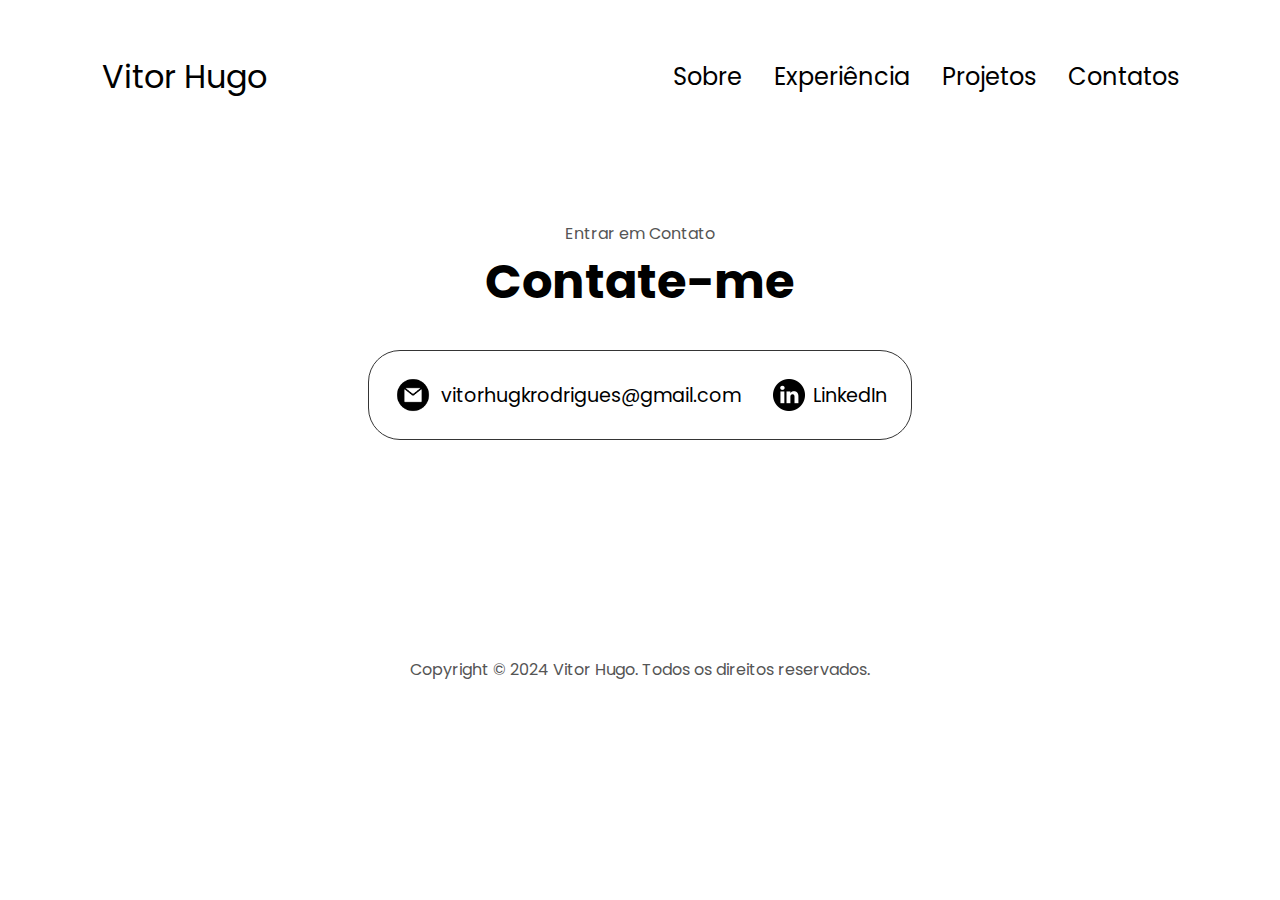
<file: html/contato.html>
<!DOCTYPE html>
<html lang="pt-br">
  <head>
    <meta charset="UTF-8" />
    <meta http-equiv="X-UA-Compatible" content="IE=edge" />
    <meta name="viewport" content="width=device-width, initial-scale=1.0" />
    <title>Meu Contato</title>
    <link rel="stylesheet" href="/css/style.css" />
    <link rel="stylesheet" href="/css/mediaqueries.css" />
  </head>
  <body>
    <div class="container-header">
      <nav id="nav">
        <div class="logo"> <a href="../index.html">Vitor Hugo</a></div>
        <br>
        <div>
          <ul class="links">
            <li><a href="sobre.html">Sobre</a></li>
            <li><a href="experiencia.html">Experiência</a></li>
            <li><a href="projetos.html">Projetos</a></li>
            <li><a href="contato.html">Contatos</a></li>
          </ul>
        </div>
      </nav>
    </div>
    
    <section id="contato">
        <p class="sessao-p1">Entrar em Contato</p>
        <h1 class="titulo">Contate-me</h1>
        <div class="contato-container">
          <div class="contato-info-container">
            <img
              src="/assets/email.png"
              alt="Email"
              class="icon contato-icon email-icon"
            />
            <p><a href="mailto:vitorhugkrodrigues@gmail.com">vitorhugkrodrigues@gmail.com</a></p>
          </div>
          <div class="contato-info-container">
            <img
              src="/assets/linkedin.png"
              alt="LinkedIn icon"
              class="icon contato-icon"
            />
            <p><a href="https://linkedin.com/in/vitorhugorodri">LinkedIn</a></p>
          </div>
        </div>
      </section>
      <br>
          <footer>
            <p>Copyright &#169; 2024 Vitor Hugo. Todos os direitos reservados.</p>
          </footer>

        </body>
      </html>
</file>
<file: css/style.css>
@import url("https://fonts.googleapis.com/css2?family=Poppins:wght@300;400;500;600&display=swap");

:root {
  --rgb858585: rgb(85, 85, 85);
  --black: black;
  --white: white;
  --grey: grey;
  --rgb181: rgb(181, 181, 181);
  --rgb53: rgb(53, 53, 53) 0.1rem solid;
  --rgb535353: rgb(53, 53, 53);
  --rgb255: rgb(255, 255, 255) 0.1rem solid;
  --rgb: rgb(163, 163, 163);
  --rgb0: rgb(0, 0, 0);
  --rgb250: rgb(250, 250, 250);
}


* {
  margin: 0;
  padding: 0;
  border: 0;
  box-sizing: border-box;
}

/* -----------------------mode dark----------------------- */
body {
  font-family: "Poppins", sans-serif;
  background-color: var(--white);
  transition: background-color 0.8s ease, color 0.8s ease;
}

.checkbox {
  opacity: 0;
  position: absolute;
}

.check {
  padding: 7px;
  height: 55px;
}

.label {
  background-color: var(--black);
  border-radius: 50px;
  cursor: pointer;
  display: flex;
  justify-content: space-between;
  align-items: center;
  padding: 4px;
  /*aqui*/
  position: relative;
  height: 30px;
  /*aqui*/
  width: 56px;
  /*aqui*/
  transform: scale(1.5);
}

.label i {
  font-size: 15px;
  /* Adjust icon size */
  padding: 5px;

}

.label .ball {
  background-color: var(--white);
  border-radius: 50%;
  position: absolute;
  top: 3px;
  left: 4px;
  /*aqui*/
  height: 24px;
  /*aqui*/
  width: 24px;
  /*aqui*/
  transform: translateX(0px);
  transition: transform 0.2s linear;
}

.checkbox:checked+.label .ball {
  transform: translateX(24px);
}

.fa-moon {
  color: #f1c40f;
}

.fa-sun {
  color: #f39c12;
}

/* ---------------------principal------------------- */


html {
  scroll-behavior: smooth;
}

p {
  color: var(--rgb858585);
}

a,
.btn {
  transition: all 300ms ease;
}

nav,
.links {
  display: flex;
}

nav {
  justify-content: space-around;
  align-items: center;
  height: 17vh;
}

.links {
  gap: 2rem;
  list-style: none;
  font-size: 1.5rem;
  z-index: 99;
  display: flex;
}

a {
  color: var(--black);
  text-decoration: none;
  text-decoration-color: var(--white);
  ;
}

a:hover {
  color: var(--grey);
  text-decoration: underline;
  text-underline-offset: 1rem;
  text-decoration-color: var(--rgb181);
  ;
}

.logo {
  font-size: 2rem;
}

.logo:hover {
  cursor: default;
}

section {
  padding-top: 4vh;
  height: 72vh;
  margin: 0 10rem;
  box-sizing: border-box;
  min-height: fit-content;
  transition: background-color 0.8s ease, color 0.8s ease;
}

.sessao-container {
  display: flex;
}

#perfil {
  display: flex;
  justify-content: center;
  gap: 2rem;
  height: 80vh;
}

.foto-container {
  display: flex;
  height: 400px;
  width: 400px;
  margin: auto 0;
  border-radius: 50%;
}

.foto-container2 {
  display: flex;
  height: 400px;
  width: 400px;
  margin: auto 0;
  border-radius: 50%;

}

h3 {
  color: var(--black);
}

.sessao-texto {
  align-self: center;
  text-align: center;
}

.sessao-texto p {
  font-weight: 600;
}

.sessao-p1 {
  text-align: center;
}

.sessao-p2 {
  font-size: 1.75rem;
  margin-bottom: 1rem;
}

.titulo {
  font-size: 3rem;
  text-align: center;
}

.titulos-sobres {
  font-size: 3rem;
  text-align: center;
}

#sociais {
  display: flex;
  justify-content: center;
  margin-top: 1rem;
  gap: 1rem;
}

.icon {
  cursor: pointer;
  height: 2rem;
}

.container-botao {
  display: flex;
  justify-content: center;
  gap: 1rem;
}

.btn {
  font-weight: 600;
  transition: all 300ms ease;
  padding: 1rem;
  width: 8rem;
  border-radius: 2rem;
}

.btn-color-1,
.btn-color-2 {
  border: var(--rgb53);
}

.btn-color-1:hover,
.btn-color-2:hover {
  cursor: pointer;
}

.btn-color-1,
.btn-color-2:hover {
  background: var(--rgb535353);
  ;
  color: var(--white);
  ;
}

.btn-color-1:hover {
  background: var(--rgb0);
}

.btn-color-2 {
  background: none;
}

.btn-color-2:hover {
  border: var(--rgb255);
}

.container-botao {
  gap: 1rem;
}

#sobre {
  margin: 3rem 5% 0 5%;
  position: relative;
}

.sobre-containers {
  gap: 2rem;
  margin-bottom: 2rem;
  margin-top: 2rem;
}

.sobre-detalhes-container {
  justify-content: center;
  flex-direction: column;
}

.sobre-containers,
.sobre-detalhes-container {
  display: flex;
}

.sobre-pic {
  border-radius: 2rem;
}

.detalhes-container {
  position: relative;
  overflow: hidden;
  height: fit-content;
  padding: 3.5rem;
  width: 7rem !important;
  display: flex;
  flex-direction: column;
  flex: 1;
  background: var(--white);
  border-radius: 2rem;
  border: var(--rgb53) !important;
  text-align: center;
  align-content: center;
  justify-content: center;
  align-items: center;
  transition: background-color 0.8s ease, color 0.8s ease;
}

.sessao-container {
  gap: 4rem;
  height: 80%;
  margin-top: -10rem;
}

#experiencia {
  margin-bottom: 12rem;
  position: relative;
  scroll-margin-top: 160px;
}


.experiencia-sub-titulo {
  color: var(--rgb858585);
  font-weight: 600;
  font-size: 1.75rem;
  margin-bottom: 2rem;
}

.experiencia-container {
  display: flex;
  justify-content: center;
  flex-direction: column;
}

.article-container {
  display: flex;
  text-align: initial;
  flex-wrap: wrap;
  flex-direction: row;
  gap: 2.5rem;
  justify-content: space-around;
}

article {
  display: flex;
  width: 10rem;
  justify-content: space-around;
  gap: 0.5rem;
}

article .icon {
  cursor: default;
}

#projetos {
  position: relative;
}

.color-container {
  border-color: var(--rgb163);
  background: var(--rgb250);
}

.projetos-imagem {
  border-radius: 2rem;
  width: 90%;
  height: 90%;
}

.titulo-projeto {
  margin: 1rem;
  color: var(--black);
}

.projetos-botao {
  color: var(--black);
  border-color: var(--rgb163);
}

/* contato */

#contato {
  display: flex;
  justify-content: center;
  flex-direction: column;
  height: 70vh;
  scroll-margin-top: 60px;
}

.contato-container {
  display: flex;
  justify-content: center;
  border-radius: 2rem;
  border: var(--rgb53);
  background: (250, 250, 250);
  margin: 2rem auto;
  padding: 0.5rem;
}

.contato-info-container {
  display: flex;
  align-items: center;
  justify-content: center;
  gap: 0.5rem;
  margin: 1rem;
}

.contato-info-container p {
  font-size: larger;
}

.contato-icon {
  cursor: default;
}

.email-icon {
  height: 2.5rem;
}

/* FOOTER SECTION */

footer {
  height: 26vh;
  margin: 0 1rem;
}

footer p {
  text-align: center;
  margin-top: 2em;
  /* Adicionei margem superior */
}

.projeto-footer {
  margin-top: 28em;
  /* Adicionei margem superior */
}

/* inversor */
.foto {
  filter: invert(100%);
}

.charge {
  filter: invert(100%);
}

/* SCROLL SECTION */

.fade-in {
  opacity: 0;
  transform: translateY(60px);
  transition: opacity 1s ease, transform 1s ease;
}

.fade-in.visible {
  opacity: 1;
  transform: translateY(0);
}

#sobre {
  padding: 14rem 0;
  min-height: 100vh;
}


html {
  scroll-behavior: smooth;
}

.titulos {
  font-size: 3rem;
  text-align: center;
  margin-top: 3rem;
  margin-bottom: -4rem;
}

svg.squiggle {
  position: absolute;
  top: 0;
  left: 0;
  width: 100vw;
  height: 200vw;
  z-index: -1000;
}

svg.squiggle path {
  stroke-width: 0.9rem;
  stroke: black;
}

.titulos-sobres {
  opacity: 0;
  transform: translateY(30px);
  transition: all 0.6s ease-out;
}

.titulos-sobres.visible {
  opacity: 1;
  transform: translateY(0);
}

.texto-digitado::after {
  content: "|";
  animation: blink 0.7s infinite;
}

@keyframes blink {

  0%,
  100% {
    opacity: 1;
  }

  50% {
    opacity: 0;
  }
}

.experiencia-flip {
  perspective: 1000px;
  display: inline-block;
}

.texto-experiencia {
  display: inline-block;
  padding: 0.8rem 1.5rem;
  background-color: #ffffff;
  border-radius: 10px;
  box-shadow: 0 10px 25px rgba(0, 0, 0, 0.1);
  transition: transform 0.6s ease, filter 0.3s ease, opacity 0.3s ease;
  transform-style: preserve-3d;
  backface-visibility: hidden;
  font-size: 1rem;
  font-weight: 500;
  text-align: center;
  min-width: 200px;
}

#particles-experiencia {
  position: absolute;
  top: 0;
  left: 0;
  width: 100%;
  height: 100%;
  z-index: 0;
  pointer-events: none;
}

#particles-experiencia canvas {
  position: absolute !important;
  top: 0;
  left: 0;
  width: 100% !important;
  height: 100% !important;
  z-index: 0;
}

#particles-experiencia canvas {
  transition: background-color 0.6s ease-in-out;
}

.conteudo {
  position: relative;
  z-index: 1;
}

/* --- Projetos Modernos --- */
.projetos-modernos {
  padding: 60px 0 60px 0;
  color: #000000;
  text-align: center;
}

.titulo-projetos {
  letter-spacing: 2px;
  margin-bottom: 60px;
  font-weight: 900;
  font-size: 3.5rem;
  letter-spacing: -1px;
}

.card-projeto {
  background: transparent;
  border-radius: 24px;
  box-shadow: 0 8px 32px rgba(0, 0, 0, 0.25);
  transition: transform 0.3s cubic-bezier(.4, 2, .6, 1), box-shadow 0.3s;
  position: relative;
  cursor: pointer;
}

.card-projeto:hover {
  transform: translateY(-10px) scale(1.03);
  box-shadow: 0 16px 48px rgba(0, 0, 0, 0.35);
}

/* .img-container {
  position: relative;
  width: 100%;
  height: 420px;
  overflow: hidden;
  margin-top: 25px;
  border-radius: 17px;
} */
.img-container {
  overflow: hidden;
  position: relative;
  width: 100%;
  height: 360px;
  border-radius: 17px;
  margin-top: 25px;
}

.img-container img,
.img-container video {
  width: 100%;
  height: 100%;
  object-fit: cover;
  display: block;
  transition: filter 0.4s, transform 0.4s;
}

.card-projeto:hover img {
  filter: blur(2px) brightness(0.7);
  transform: scale(1.08);
}

.overlay {
  position: absolute;
  top: 0;
  left: 0;
  right: 0;
  bottom: 0;
  display: flex;
  flex-direction: column;
  justify-content: center;
  align-items: center;
  opacity: 0;
  background: rgba(0, 0, 0, 0.7);
  color: #fff;
  padding: 32px;
  transition: opacity 0.4s;
}

.card-projeto:hover .overlay {
  opacity: 1;
}

.overlay h2 {
  font-size: 2rem;
  margin-bottom: 12px;
  font-weight: 600;
}

.overlay p {
  font-size: 1.1rem;
  margin-bottom: 20px;
  color: #ccc;
}

.btn-projeto {
  background: #fff;
  color: #111;
  padding: 10px 28px;
  border-radius: 24px;
  font-weight: 600;
  text-decoration: none;
  transition: background 0.2s, color 0.2s;
  font-size: 1rem;
}

.btn-projeto:hover {
  background: #222;
  color: #fff;
}

/* Efeito Reveal Projetos */
.grid-projetos.efeito-reveal {
  position: relative;
}

.grid-projetos {
  display: grid;
  grid-template-columns: repeat(2, 1fr);
  gap: 24px;
  padding: 20px;
  width: 100%;
  max-width: 100rem;
  margin: 0 auto;
}

.card-projeto.principal {
  z-index: 2;
  position: relative;
  transition: box-shadow 0.3s;
}

.card-projeto.principal .img-container {
  box-shadow: 0 0 0 2px #2222, 0 8px 32px rgba(0, 0, 0, 0.18);
}

.legenda {
  position: absolute;
  top: 10px;
  left: 18px;
  font-size: 0.85rem;
  color: #000000;
  background: rgba(199, 199, 199, 0.6);
  padding: 2px 10px;
  border-radius: 12px;
  opacity: 0.9 !important;
  z-index: 3;
  pointer-events: none;
  letter-spacing: 0.5px;
  font-weight: 500;
}

.legenda {
  color: black !important;
  visibility: visible !important;
  display: inline-block !important;
}

@media (max-width: 900px) {
  .grid-projetos {
    grid-template-columns: 1fr;
  }

  .img-container {
    height: 320px;
  }
}

.stack {
  position: relative;
  display: inline-block;
  width: 100%;
  height: 100%;
}


.stack .principal {
  z-index: 3;
  position: relative;
}

@media (max-width: 900px) {
  .stack {
    width: 100%;
    height: auto;
  }
}

.card-projeto {
  opacity: 0;
  transform: translateY(40px);
  transition: opacity 0.6s ease, transform 0.6s ease;
}

.card-projeto.revelado {
  opacity: 1;
  transform: translateY(0);
  pointer-events: auto;
}

.card-projeto.oculto {
  opacity: 0;
  transform: translateY(-40px);
  pointer-events: none;
}

/* carrosel */

.carousel {
  display: flex;
  transition: transform 0.8s ease-in-out;
  width: 100%;
}

.carousel img {
  width: 100%;
  flex-shrink: 0;
  object-fit: cover;
}

.carousel2 {
  display: flex;
  transition: transform 0.8s ease-in-out;
  width: 100%;
}

.carousel2 img {
  width: 100%;
  flex-shrink: 0;
  object-fit: cover;
}

.carousel3 {
  display: flex;
  transition: transform 0.8s ease-in-out;
  width: 100%;
}

.carousel3 img {
  width: 100%;
  flex-shrink: 0;
  object-fit: cover;
}

/* Fundo do modal */
.modal {
  display: none;
  position: fixed;
  inset: 0; /* ocupa toda a tela */
  background: rgba(0, 0, 0, 0.6);
  backdrop-filter: blur(4px);
  z-index: 1000;
}

.modal.show {
  display: flex;
  justify-content: center; 
  align-items: center;    
}

.modal-content {
  background: linear-gradient(135deg, #ffffff10, #ffffff05);
  padding: 30px;
  border-radius: 20px;
  width: 70%;
  max-width: 700px;
  color: #fff;
  text-align: center;
  box-shadow: 0 10px 30px rgba(0, 0, 0, 0.3);
  backdrop-filter: blur(15px);
  animation: fadeIn 0.3s ease;
  position: relative;
}

.close {
  position: absolute;
  top: 15px;
  right: 20px;
  font-size: 28px;
  cursor: pointer;
}

.modal-body {
  display: flex;
  flex-direction: column;
  align-items: center;
  gap: 20px;
}

.modal-body h2 {
  font-size: 26px;
}

.martins-title{
    font-size: 26px;
}

.modal-body img.preview-img {
  width: 515px;
  border-radius: 12px;
  box-shadow: 0 5px 15px rgba(0,0,0,0.3);
}

.modal-body p {
  font-size: 16px;
  line-height: 1.5;
  max-width: 600px;
}

.btn-ver-projeto {
  padding: 12px 25px;
  border: none;
  border-radius: 12px;
  background: #523cbb;
  color: #000;
  font-weight: bold;
  cursor: pointer;
  transition: 0.3s;
  margin-top: 20px;
}

.btn-ver-projeto:hover {
  background: #a99df0;
}

@keyframes fadeIn {
  from { opacity: 0; transform: scale(0.95); }
  to   { opacity: 1; transform: scale(1); }
}

.modal-description {
  color: #e3e3e3;
}
</file>
<file: css/mediaqueries.css>
@media screen and (max-width: 1880) {
  footer p {
    text-align: center;
    margin-top: 5rem; /* Adicionei margem superior */
  }
  .projeto-footer{
    margin-top: 28em; /* Adicionei margem superior */
  }
  @media screen and (max-height: 900px)  {
    #experiencia{
      margin: 10rem 5% 0 5%; 
      }
      section{
        margin: 8rem 5% 0 5%; 
      }
    }
    @media screen and (max-height: 778px)  {
      #experiencia{
        margin: 10rem 5% 0 5%; 
        }
        section{
          margin: 8rem 5% 0 5%; 
        }
      }
      @media screen and (max-height: 615px)  {
      section{
        margin: 1rem 5% 0 5%; 
      }
      .sobre-detalhes-container{
        margin: 6rem 5% 0 5%; 
      }
      
      }
      @media screen and (max-height: 615px)  {
        .sobre-detalhes-container{
          margin: 10rem 5% 0 5%; 
        }
      }
      @media screen and (max-height: 560px)  {
        #experiencia{
          margin: 12rem 5% 0 5%; 
        
          }
        }
  
}
@media screen and (max-width: 1600px) {
  #perfil{
    height: 60vh;
  }

}
@media screen and (max-width: 1400px) {
  #perfil {
    height: 57vh;
    margin-bottom: 6rem;
  }
  .sobre-containers {
    flex-wrap: wrap;
  }
  #contato,
  #projetos {
    height: fit-content;
  }
  footer p {
    text-align: center;
    margin-top: 5rem; /* Adicionei margem superior */
  }
  .projeto-footer{
    margin-top: 5em; /* Adicionei margem superior */
  }
  footer {
    height: 26vh;
    margin: 0 1rem;
  }
  
  footer p {
    text-align: center;
    margin-top: 10em; /* Adicionei margem superior */
  }
  section {
    margin: 2rem 5% 0 5%; 
  }
  @media screen and (max-height: 778px)  {
    #experiencia{
      margin: 10rem 5% 0 5%; 
      }
      section{
        margin: 8rem 5% 0 5%; 
      }
    }
    @media screen and (max-height: 615px)  {
    section{
      margin: 1rem 5% 0 5%; 
    }
    .sobre-detalhes-container{
      margin: 6rem 5% 0 5%; 
    }
    
    }
    @media screen and (max-height: 615px)  {
      .sobre-detalhes-container{
        margin: 10rem 5% 0 5%; 
      }
    }
    @media screen and (max-height: 560px)  {
      #experiencia{
        margin: 12rem 5% 0 5%; 
      
        }
      }
}

@media screen and (max-width: 1200px) {

  #nav {
    display: flex;
    flex-direction: column;
    align-items: center;
    z-index: 10;
    margin-top: 3rem; /* Adicionei margem superior */
  }
  #contato{
    margin: 10rem 5% 0 5%; 
  }

  .logo {
    font-size: 2.1rem;
    height: 9px;
    margin: 2rem auto 1rem; /* Aumentei a margem superior */
    align-items: center;
  }

  #contato{
    height: 45vh;
  }
  .contato-container{
    display: flex;
    flex-direction: column;
  }
  .links {
    display: flex;
    flex-direction: column;
    gap: 10px;
    justify-content: center;
    width: 45px;
    align-items: center;
    margin-top: 1rem; /* Adicionei margem superior */
  }
  #experiencia{
    margin: 12rem 5% 0 5%; 
  }
  
  .experiencia-container {
    margin-top: 4rem;
  }
  .sessao-p1{
    font-size: 2rem;
  }
  #perfil,
  .sessao-container {
    display: block;
    
  }
  section,
  .sessao-container {
    height: fit-content;
  }

  section {
    margin: 14rem 5% 0 5%; 
  }

  .foto-container {
    width: 260px;
    height: 260px;  
    margin: 0 auto 2rem;
  }
  .foto-container2 {
    width: 200px;
    height: 260px;  
    margin: 0 auto 2rem;
  }
  
  .sobre-containers {
    margin-top: 0;
  }
  footer p {
    text-align: center;
    margin-top: 5rem; /* Adicionei margem superior */
  
  }
  #sobre {
    margin: 9rem 5% 0 5%; 
    position: relative;
  }
  @media screen and (max-height: 778px)  {
    #experiencia{
      margin: 10rem 5% 0 5%; 
    
      }
    }
    @media screen and (max-height: 601px)  {
      #contato{
        margin: 14.8rem 5% 0 5%; 
      
        }
      }
    @media screen and (max-height: 560px)  {
      #experiencia{
        margin: 12rem 5% 0 5%; 
      
        }
      }
      
}
@media screen and (max-width: 1114px) { /* Microsoft Surface Duo */ 
  #sobre {
    margin: 13rem 5% 0 5%; 
    position: relative;
  }
  #experiencia{
    margin: 15rem 5% 0 5%; 
  }
}

@media screen and (max-width: 884px) { /* Galaxy Fold2*/ 
  #sobre {
    margin: 8rem 5% 0 5%; 
    position: relative;
  }
  #experiencia{
    margin: 10rem 5% 0 5%; 
  }
}
@media screen and (max-width: 834px) {

  .foto-container {
    width: 260px;
    height: 260px;  
    margin: 0 auto 2rem;
  }
  .foto-container2 {
    width: 170px;
    height: 240px;  
    margin: 0 auto 2rem;
  }

}
@media screen and (max-width: 834px) {
  #sobre {
    margin: 7rem 5% 0 5%; 
    position: relative;
  }
  #projetos{
    margin: 8rem 5% 0 5%; 
  }
  .sobre-containers{
    margin: -2rem 5% 0 5%; 
  }
  #experiencia{
    margin: 9rem 5% 0 5%; 
  }
}

@media screen and (max-width: 820px) {
  #contato{
    margin: 6rem 5% 0 5%; 
  }
}
@media screen and (max-width: 768px) {
  section{
    margin: 12rem 5% 0 5%; 
  }
  #sobre {
    margin: 9rem 5% 0 5%; 
    position: relative;
  }
}

@media screen and (max-width: 600px) {
  #contato,
  footer {
    height: 40vh;
  }
  .projeto-footer{
    margin-top: 2em; /* Adicionei margem superior */
  }
  #perfil {
    height: 83vh;
    margin-bottom: 0;
  }
  article {
    font-size: 1rem;
  }
  footer nav {
    height: fit-content;
    margin-bottom: 2rem;
  }
  
  .contact-info-upper-container,
  .container-botao {
    flex-wrap: wrap;
  }
  
  .contato-container{
    font-size: 0.8rem;
  }
  .contact-info-container {
    margin: 0;
  }
  .sessao-p1{
    font-size: 1.2rem;
  }
  
  .experiencia-sub-titulo {
    font-size: 1.25rem;
  }
  .logo {
    font-size: 1.9rem;
  }
  .links {
    flex-direction: column;
    text-align: center;
    width: 45px;
    
  }
  .foto-container {
    width: auto;
    height: 60vw;
    justify-content: center;
  }
  .foto-container2 {
    width: auto;
    height: 60vw;
    justify-content: center;
  }
  .sessao-p2 {
    font-size: 1.25rem;
  }
  .titulo {
    font-size: 2.2rem;
  }
  .titulos-sobres {
    font-size: 2.2rem;
  }
  .texto-container {
    text-align: center;
  }
  /* section {
    margin: 2rem 5% 0 5%; /* Aumentei a margem superior para 5rem 
  } */
  #experiencia{
    margin: 12rem 5% 0 5%; 
  }
  .experiencia-container {
    margin: 4rem 5% 0 5%; 
  }
 
  @media screen and (max-height: 778px)  {
    #experiencia{
      margin: 11rem 5% 0 5%; 
    
      }
    }
    @media screen and (max-height: 560px)  {
      #experiencia{
        margin: 12rem 5% 0 5%; 
      
        }
      }
      
}

@media screen and (max-width: 568px) {
  section{
    margin: 13rem 5% 0 5%; 
  }
  #sobre {
    margin: 11rem 5% 0 5%; 
    position: relative;
  }
  /* #projetos {
   padding: 5rem;
   align-items: center;
   left: -9px;
 */
}
@media screen and (max-width: 428px) { /* Iphone 13*/ 
  #projetos{
    margin: 12rem 5% 0 5%; 
  }
  .sobre-containers{
    display: grid;
    align-items: center;
    justify-content: center;
    margin: -2rem 5% 0 5%; 
  }
  .detalhes-container{
    padding: 1rem;
    width: 15rem !important;
  }
  #experiencia{
    margin: 13rem 5% 0 5%; 
  }

} 
@media screen and (max-width: 414px) {  /* Iphone XR*/
  section{
    margin: 11rem 5% 0 5%; 
  }
  #sobre {
    margin: 12rem 5% 0 5%; 
    position: relative;
  }
  #projetos{
    margin: 11rem 5% 0 5%; 
  }
  .sobre-containers{
    display: grid;
    align-items: center;
    justify-content: center;
    margin: 0rem 5% 0 5%; 
  }
  .detalhes-container{
    padding: 1rem;
    width: 20rem !important;
  }
  #experiencia{
    margin: 13rem 5% 0 5%; 
  }
  #contato{
    margin: 14rem 5% 0 5%; 
  }
}
@media screen and (max-width: 393px) { /* Galaxy Pixel 5*/

  /* #nav {
    display: flex;
    flex-direction: column;
    align-items: center;
    z-index: 10;
    margin-top: 5rem;
  } */
  .logo{
    font-size: 1.9rem;
  }
  section {
    margin: 13rem 5% 0 5%; 
  }
  .links{
    font-size: 1.4rem;
    width: 45px;
  }
  .contato-container {
  font-size: 0.6rem;
  }
  #sobre {
    margin: 12rem 5% 0 5%; 
    position: relative;
  }
  #contato{
    margin: 10rem 5% 0 5%; 
  }
  .experiencia-container{
    margin: 2rem 5% 0 5%; 
    }
    #projetos{
      margin: 12rem 5% 0 5%; 
    }
    .sobre-containers{
      display: grid;
      align-items: center;
      justify-content: center;
      margin: 0rem 5% 0 5%; 
    }
    .detalhes-container{
      padding: 1rem;
      width: 15rem !important;
    }

    #experiencia{
      margin: 11rem 5% 0 5%; 
    }

  @media screen and (max-height: 844px)  {
    #contato{
      margin: 13rem 5% 0 5%; 
    }
  
  }
  @media screen and (max-height: 780px)  {
    #experiencia{
      margin: 13rem 5% 0 5%; 
    
      }
    }
    @media screen and (max-height: 560px)  {
      #experiencia{
        margin: 12rem 5% 0 5%; 
        }
      }
       
    }
@media screen and (max-width: 375px) { /* Iphone X*/
  #sobre {
    margin: 13rem 5% 0 5%; 
    position: relative;
  }
  #experiencia{
    margin: 14rem 5% 0 5%; 
  }
  #contato{
    margin: 16rem 5% 0 5%; 
  }
}

@media screen and (max-width: 360px) { /* Samsung Galaxy S20*/
  #perfil {
    margin: 15rem 5% 0 5%; 
  }
  #sobre {
    margin: 13rem 5% 0 5%; 
    position: relative;
  }
  #experiencia{
    margin: 13rem 5% 0 5%; 
    }
    #projetos{
      margin: 12rem 5% 0 5%; 
    }
    .sobre-containers{
      display: grid;
      align-items: center;
      justify-content: center;
      margin: 1rem 5% 0 5%; 
    }
    .detalhes-container{
      padding: 1rem;
      width: 15rem !important;
    }
    #contato{
      margin: 15rem 5% 0 5%; 
    }
    @media screen and (max-height: 880px)  {
      #contato{
        margin: 14rem 5% 0 5%; 
      }
        
    }
    
}

@media screen and (max-width: 320px) { /* Iphone 5*/

  section {
    margin: 16rem 5% 0 5%; 
    }
  #contato{
    margin: 21rem 5% 0 5%; 
    }
    #sobre {
      margin: 15rem 5% 0 5%; 
      position: relative;
    }
    #projetos{
      margin: 16rem 5% 0 5%; 
    }
    #experiencia{
      margin: 16rem 5% 0 5%; 
    }
    .sobre-containers{
      display: grid;
      align-items: center;
      justify-content: center;
      margin: 1rem 5% 0 5%; 
    }
    .detalhes-container{
      padding: 0.5rem;
      width: 15rem !important;
    }
}

@media screen and (max-width: 162px) { /* Apple Watch Serie 6*/ 
  section{
    margin: 19rem 5% 0 5%; 
  }
  .detalhes-container{
    border: none;
  }
  footer p {
    text-align: center;
    margin-top: 5rem; /* Adicionei margem superior */
  }
  .sobre-detalhes-container{
    margin: 2rem 5% 0 5%; 
    font-size: 0.8rem;
    align-items: center;
  }
  #sobre {
    margin: 19rem 5% 0 5%; 
    position: relative;
  }
  #experiencia{
    margin: 20rem 5% 0 5%; 
    
    align-items: center;
  }
  .sessao-p1{
    font-size: 1.5rem;
  }

  .titulo{
    font-size: 1.5rem;
  }
  .titulos-sobres{
    font-size: 1.5rem;
  }
  .experiencia-container{
    font-size: 0.2rem;
    align-items: center;
  }

  .experiencia-sub-titulo{
    font-size: 1rem;
  }
  .icon{
    
    width: 17px;
    height: 17px;
  }
  p{
    font-size: 0.8rem;
  }
  h3{
    font-size: 1rem;
  }
  #contato{
    margin: 30rem 5% 0 5%; 
  }
  .contato-container{
    border: none;
    align-items: center;
    flex-direction: column;
    font-size: 0.5rem;
    width: 1rem;
    padding: 1rem;
    
  }
  img.icon.contato-icon.email-icon,img.icon.contato-icon{
    display: none;
}
}
</file>
